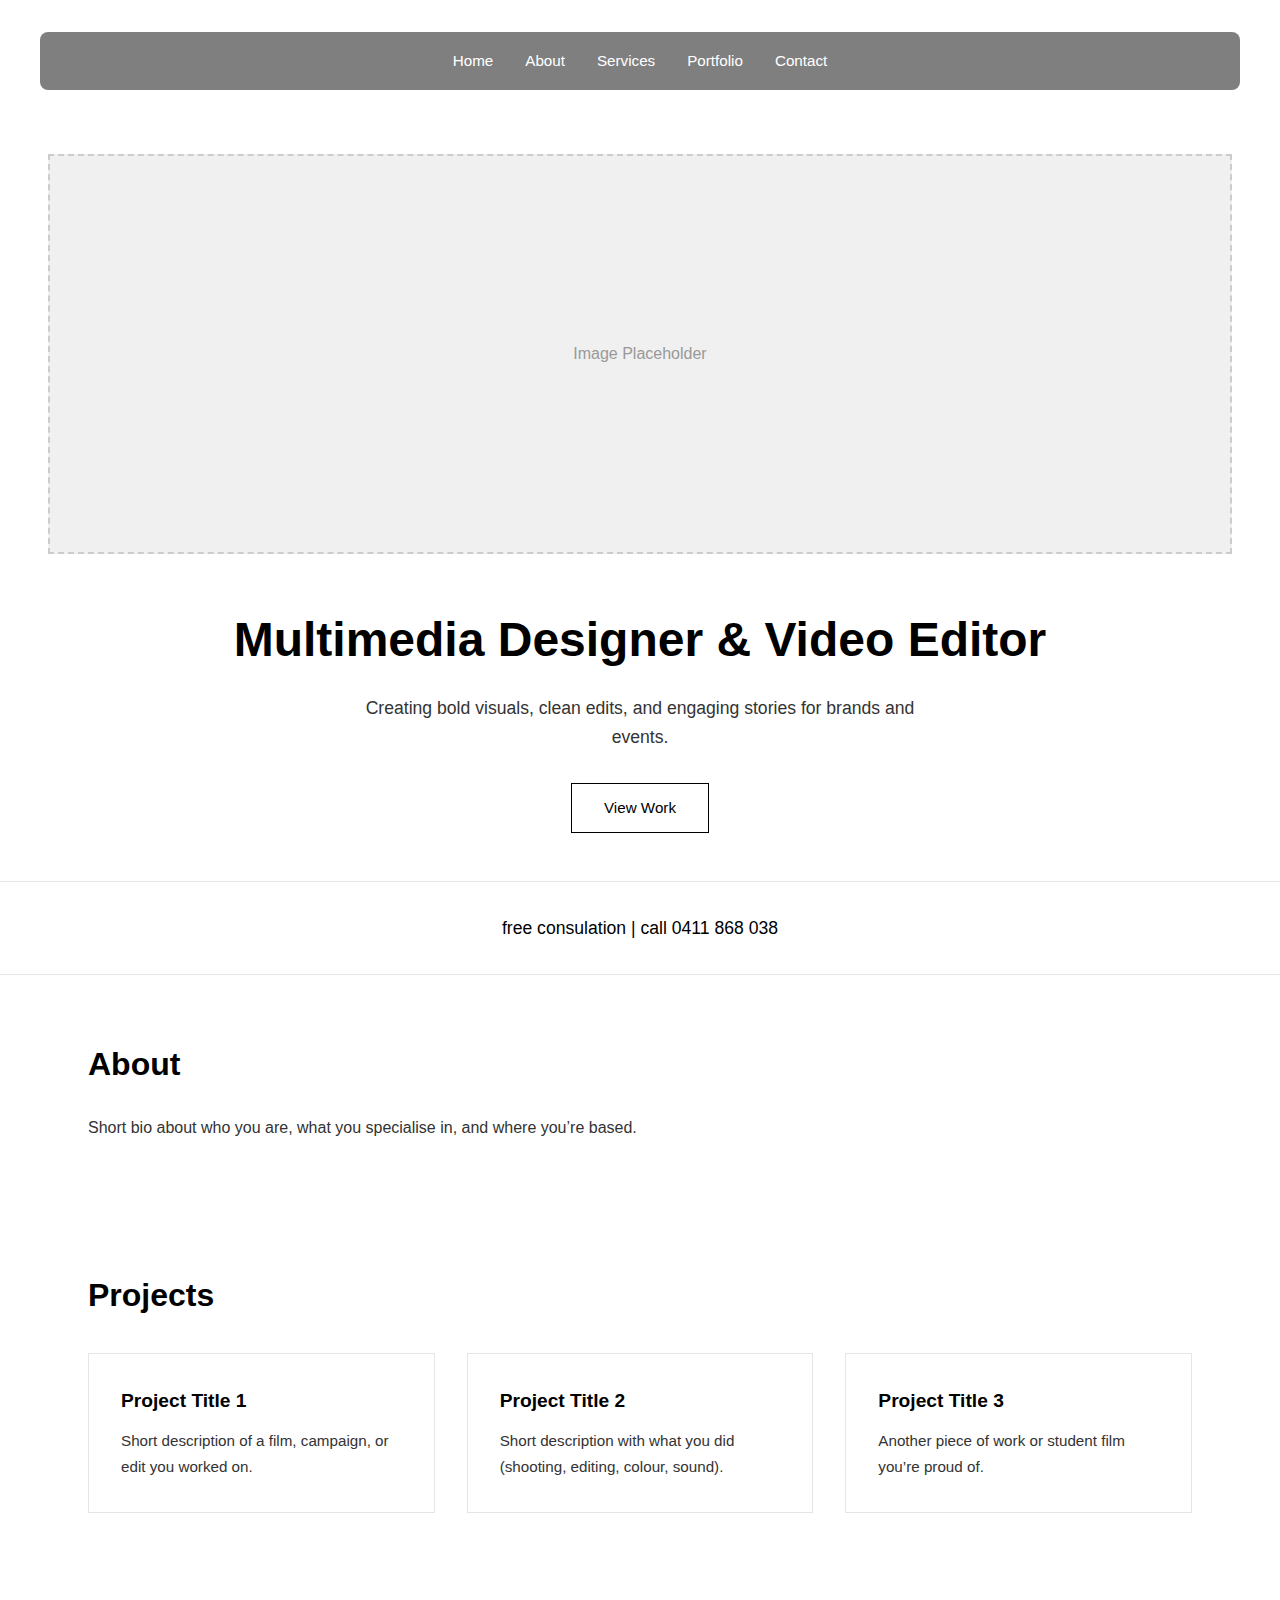
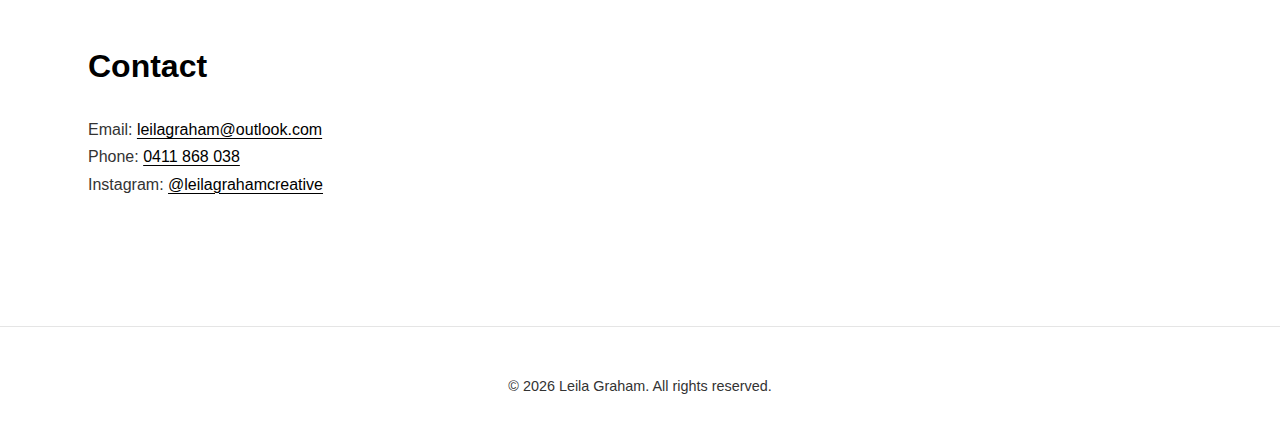
<file: index.html>
<!DOCTYPE html>
<html lang="en">
<head>
  <meta charset="UTF-8" />
  <meta name="viewport" content="width=device-width, initial-scale=1.0" />
  <title>Leila Graham | Creative Portfolio</title>
  <link rel="stylesheet" href="styles.css" />
</head>
<body>
  <header class="site-header">
    <nav class="nav">
      <ul class="nav-links">
        <li><a href="index.html">Home</a></li>
        <li class="has-submenu">
          <a href="about.html">About</a>
          <ul class="submenu">
            <li><a href="about.html#bio">Bio</a></li>
            <li><a href="about.html#process">Process</a></li>
            <li><a href="about.html#clients">Clients</a></li>
          </ul>
        </li>
        <li class="has-submenu">
          <a href="services.html">Services</a>
          <ul class="submenu">
            <li><a href="services.html#video">Video Production</a></li>
            <li><a href="services.html#editing">Editing &amp; Colour</a></li>
            <li><a href="services.html#social">Social Content</a></li>
          </ul>
        </li>
        <li class="has-submenu">
          <a href="portfolio.html">Portfolio</a>
          <ul class="submenu">
            <li><a href="portfolio.html#events">Events</a></li>
            <li><a href="portfolio.html#brand">Brand Content</a></li>
            <li><a href="portfolio.html#student">Student Films</a></li>
          </ul>
        </li>
        <li class="has-submenu">
          <a href="contact.html">Contact</a>
          <ul class="submenu">
            <li><a href="contact.html#enquiry">Project Enquiries</a></li>
            <li><a href="contact.html#socials">Socials</a></li>
          </ul>
        </li>
      </ul>
    </nav>
    
    <section class="hero">
      <div class="hero-image-placeholder">Image Placeholder</div>
      <h1>Multimedia Designer &amp; Video Editor</h1>
      <p>Creating bold visuals, clean edits, and engaging stories for brands and events.</p>
      <a href="portfolio.html" class="btn-primary">View Work</a>
    </section>
  </header>

  <section class="consultation-section">
    <p>free consulation | call 0411 868 038</p>
  </section>

  <main>
    <section id="about" class="section">
      <h2>About</h2>
      <p>Short bio about who you are, what you specialise in, and where you’re based.</p>
    </section>

    <section id="projects" class="section">
      <h2>Projects</h2>
      <div class="grid">
        <article class="card">
          <h3>Project Title 1</h3>
          <p>Short description of a film, campaign, or edit you worked on.</p>
        </article>
        <article class="card">
          <h3>Project Title 2</h3>
          <p>Short description with what you did (shooting, editing, colour, sound).</p>
        </article>
        <article class="card">
          <h3>Project Title 3</h3>
          <p>Another piece of work or student film you’re proud of.</p>
        </article>
      </div>
    </section>

    <section id="contact" class="section">
      <h2>Contact</h2>
      <p>Email: <a href="mailto:leilagraham@outlook.com">leilagraham@outlook.com</a></p>
      <p>Phone: <a href="tel:0411868038">0411 868 038</a></p>
      <p>Instagram: <a href="https://instagram.com/leilagrahamcreative" target="_blank">@leilagrahamcreative</a></p>
    </section>
  </main>

  <footer class="site-footer">
    <p>© <span id="year"></span> Leila Graham. All rights reserved.</p>
  </footer>

  <script>
    // Prevent browser scroll restoration
    if ('scrollRestoration' in history) {
      history.scrollRestoration = 'manual';
    }
    
    // Set current year in footer
    document.getElementById("year").textContent = new Date().getFullYear();
    
    // Scroll to top on page load if no hash anchor
    if (!window.location.hash) {
      window.scrollTo(0, 0);
    }
    
    // Also scroll to top immediately when page loads
    window.addEventListener('load', function() {
      if (!window.location.hash) {
        window.scrollTo(0, 0);
      }
    });
  </script>
</body>
</html>
</file>
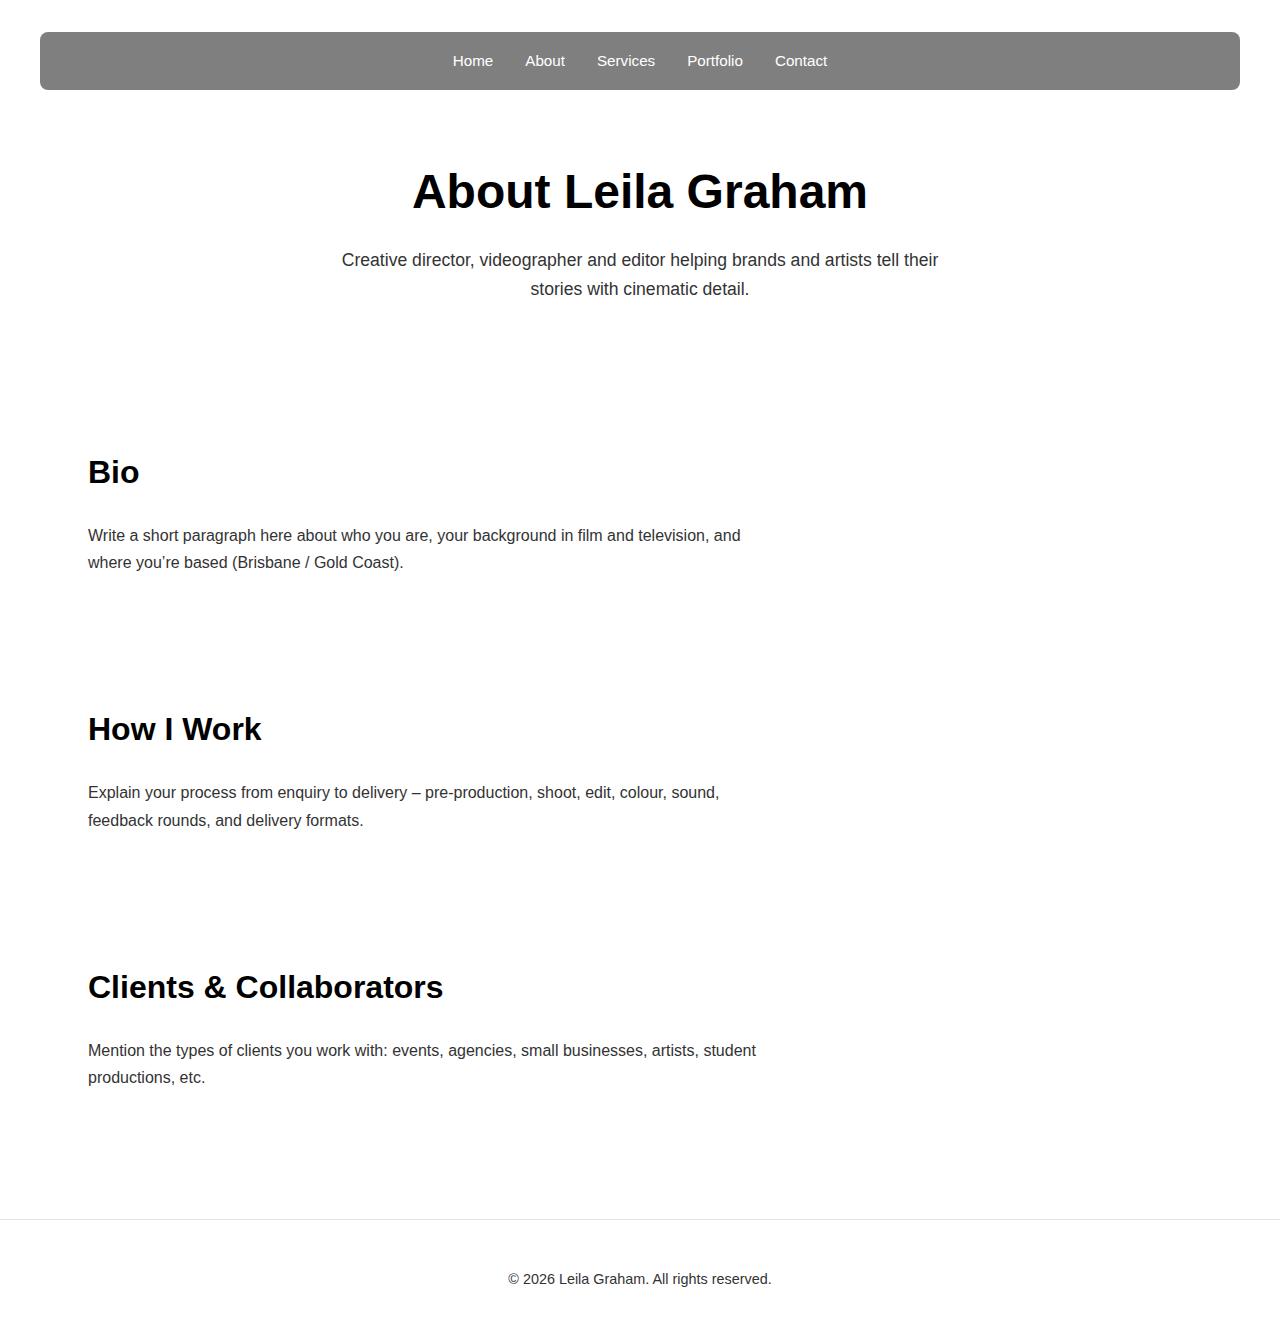
<file: about.html>
<!DOCTYPE html>
<html lang="en">
<head>
  <meta charset="UTF-8" />
  <meta name="viewport" content="width=device-width, initial-scale=1.0" />
  <title>About | Leila Graham</title>
  <link rel="stylesheet" href="styles.css" />
</head>
<body>
  <header class="site-header">
    <nav class="nav">
      <div class="logo">Leila Graham</div>
      <ul class="nav-links">
        <li><a href="index.html">Home</a></li>
        <li class="has-submenu">
          <a href="about.html">About</a>
          <ul class="submenu">
            <li><a href="about.html#bio">Bio</a></li>
            <li><a href="about.html#process">Process</a></li>
            <li><a href="about.html#clients">Clients</a></li>
          </ul>
        </li>
        <li class="has-submenu">
          <a href="services.html">Services</a>
          <ul class="submenu">
            <li><a href="services.html#video">Video Production</a></li>
            <li><a href="services.html#editing">Editing &amp; Colour</a></li>
            <li><a href="services.html#social">Social Content</a></li>
          </ul>
        </li>
        <li class="has-submenu">
          <a href="portfolio.html">Portfolio</a>
          <ul class="submenu">
            <li><a href="portfolio.html#events">Events</a></li>
            <li><a href="portfolio.html#brand">Brand Content</a></li>
            <li><a href="portfolio.html#student">Student Films</a></li>
          </ul>
        </li>
        <li class="has-submenu">
          <a href="contact.html">Contact</a>
          <ul class="submenu">
            <li><a href="contact.html#enquiry">Project Enquiries</a></li>
            <li><a href="contact.html#socials">Socials</a></li>
          </ul>
        </li>
      </ul>
    </nav>
    <section class="hero">
      <h1>About Leila Graham</h1>
      <p>Creative director, videographer and editor helping brands and artists tell their stories with cinematic detail.</p>
    </section>
  </header>

  <main>
    <section id="bio" class="section">
      <h2>Bio</h2>
      <p>Write a short paragraph here about who you are, your background in film and television, and where you’re based (Brisbane / Gold Coast).</p>
    </section>

    <section id="process" class="section">
      <h2>How I Work</h2>
      <p>Explain your process from enquiry to delivery – pre‑production, shoot, edit, colour, sound, feedback rounds, and delivery formats.</p>
    </section>

    <section id="clients" class="section">
      <h2>Clients & Collaborators</h2>
      <p>Mention the types of clients you work with: events, agencies, small businesses, artists, student productions, etc.</p>
    </section>
  </main>

  <footer class="site-footer">
    <p>© <span id="year"></span> Leila Graham. All rights reserved.</p>
  </footer>

  <script>
    document.getElementById("year").textContent = new Date().getFullYear();
  </script>
</body>
</html>
</file>
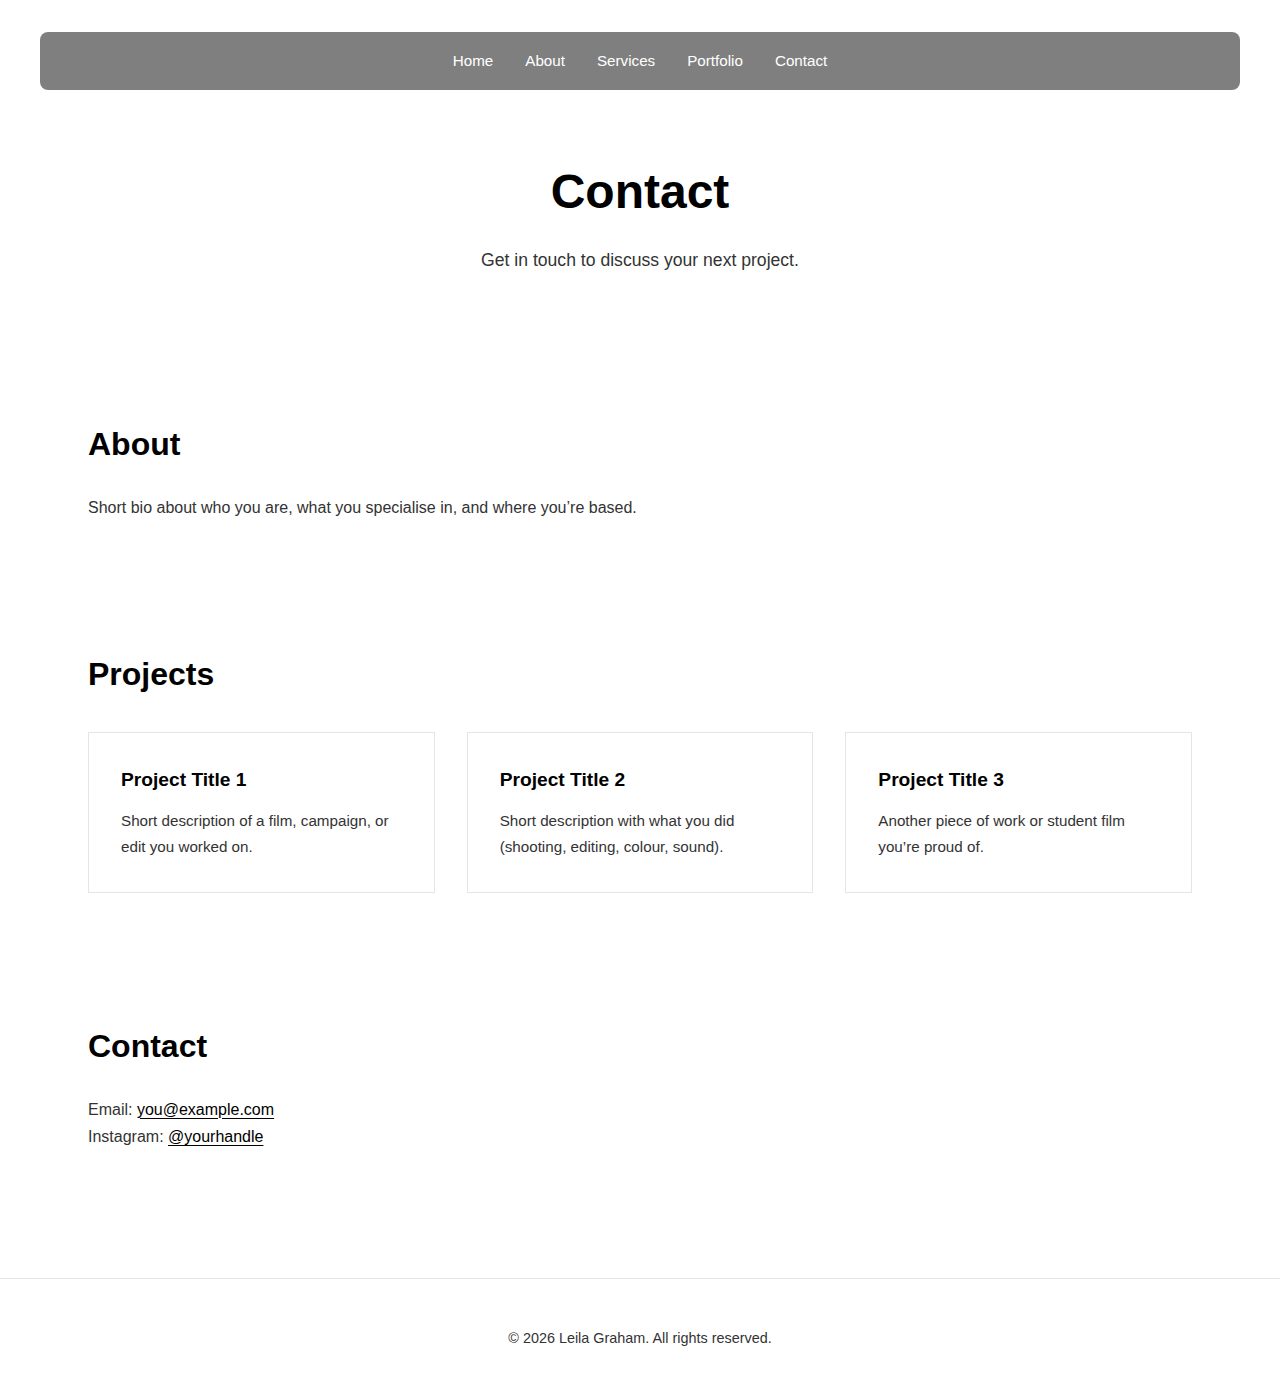
<file: contact.html>
<!DOCTYPE html>
<html lang="en">
<head>
  <meta charset="UTF-8" />
  <meta name="viewport" content="width=device-width, initial-scale=1.0" />
  <title>Contact</title>
  <link rel="stylesheet" href="styles.css" />
</head>
<body>
  <header class="site-header">
    <nav class="nav">
      <div class="logo">Leila Graham</div>
      <ul class="nav-links">
        <li><a href="index.html">Home</a></li>
        <li class="has-submenu">
          <a href="about.html">About</a>
          <ul class="submenu">
            <li><a href="about.html#bio">Bio</a></li>
            <li><a href="about.html#process">Process</a></li>
            <li><a href="about.html#clients">Clients</a></li>
          </ul>
        </li>
        <li class="has-submenu">
          <a href="services.html">Services</a>
          <ul class="submenu">
            <li><a href="services.html#video">Video Production</a></li>
            <li><a href="services.html#editing">Editing &amp; Colour</a></li>
            <li><a href="services.html#social">Social Content</a></li>
          </ul>
        </li>
        <li class="has-submenu">
          <a href="portfolio.html">Portfolio</a>
          <ul class="submenu">
            <li><a href="portfolio.html#events">Events</a></li>
            <li><a href="portfolio.html#brand">Brand Content</a></li>
            <li><a href="portfolio.html#student">Student Films</a></li>
          </ul>
        </li>
        <li class="has-submenu">
          <a href="contact.html">Contact</a>
          <ul class="submenu">
            <li><a href="contact.html#enquiry">Project Enquiries</a></li>
            <li><a href="contact.html#socials">Socials</a></li>
          </ul>
        </li>
      </ul>
    </nav>
    
    <section class="hero">
      <h1>Contact</h1>
      <p>Get in touch to discuss your next project.</p>
    </section>
  </header>

  <main>
    <section id="about" class="section">
      <h2>About</h2>
      <p>Short bio about who you are, what you specialise in, and where you’re based.</p>
    </section>

    <section id="projects" class="section">
      <h2>Projects</h2>
      <div class="grid">
        <article class="card">
          <h3>Project Title 1</h3>
          <p>Short description of a film, campaign, or edit you worked on.</p>
        </article>
        <article class="card">
          <h3>Project Title 2</h3>
          <p>Short description with what you did (shooting, editing, colour, sound).</p>
        </article>
        <article class="card">
          <h3>Project Title 3</h3>
          <p>Another piece of work or student film you’re proud of.</p>
        </article>
      </div>
    </section>

    <section id="contact" class="section">
      <h2>Contact</h2>
      <p>Email: <a href="mailto:you@example.com">you@example.com</a></p>
      <p>Instagram: <a href="https://instagram.com/yourhandle" target="_blank">@yourhandle</a></p>
    </section>
  </main>

  <footer class="site-footer">
    <p>© <span id="year"></span> Leila Graham. All rights reserved.</p>
  </footer>

  <script>
    // Prevent browser scroll restoration
    if ('scrollRestoration' in history) {
      history.scrollRestoration = 'manual';
    }
    
    // Set current year in footer
    document.getElementById("year").textContent = new Date().getFullYear();
    
    // Scroll to top on page load if no hash anchor
    if (!window.location.hash) {
      window.scrollTo(0, 0);
    }
    
    // Also scroll to top immediately when page loads
    window.addEventListener('load', function() {
      if (!window.location.hash) {
        window.scrollTo(0, 0);
      }
    });
  </script>
</body>
</html>
</file>
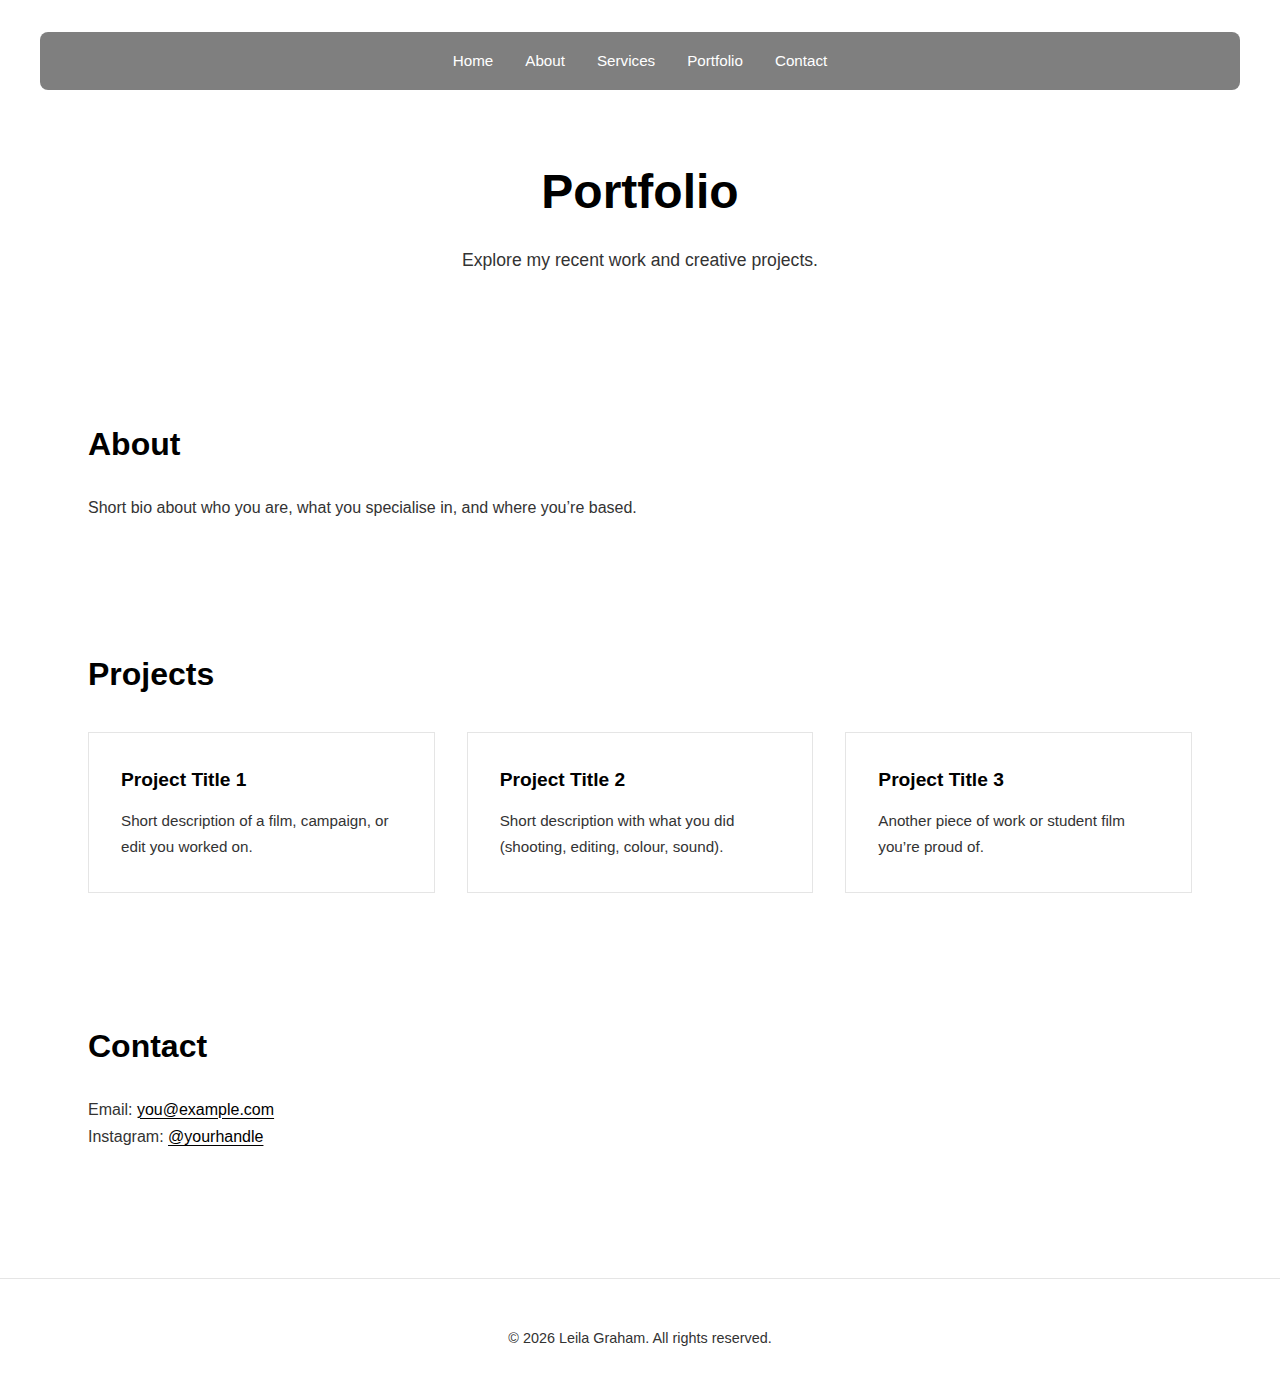
<file: portfolio.html>
<!DOCTYPE html>
<html lang="en">
<head>
  <meta charset="UTF-8" />
  <meta name="viewport" content="width=device-width, initial-scale=1.0" />
  <title>Portfolio</title>
  <link rel="stylesheet" href="styles.css" />
</head>
<body>
  <header class="site-header">
    <nav class="nav">
      <div class="logo"><a href="index.html">Leila Graham</a></div>
      <ul class="nav-links">
        <li><a href="index.html">Home</a></li>
        <li><a href="about.html">About</a></li>
        <li><a href="services.html">Services</a></li>
        <li><a href="portfolio.html">Portfolio</a></li>
        <li><a href="contact.html">Contact</a></li>
      </ul>
    </nav>
    
    <section class="hero">
      <h1>Portfolio</h1>
      <p>Explore my recent work and creative projects.</p>
    </section>
  </header>

  <main>
    <section id="about" class="section">
      <h2>About</h2>
      <p>Short bio about who you are, what you specialise in, and where you’re based.</p>
    </section>

    <section id="projects" class="section">
      <h2>Projects</h2>
      <div class="grid">
        <article class="card">
          <h3>Project Title 1</h3>
          <p>Short description of a film, campaign, or edit you worked on.</p>
        </article>
        <article class="card">
          <h3>Project Title 2</h3>
          <p>Short description with what you did (shooting, editing, colour, sound).</p>
        </article>
        <article class="card">
          <h3>Project Title 3</h3>
          <p>Another piece of work or student film you’re proud of.</p>
        </article>
      </div>
    </section>

    <section id="contact" class="section">
      <h2>Contact</h2>
      <p>Email: <a href="mailto:you@example.com">you@example.com</a></p>
      <p>Instagram: <a href="https://instagram.com/yourhandle" target="_blank">@yourhandle</a></p>
    </section>
  </main>

  <footer class="site-footer">
    <p>© <span id="year"></span> Leila Graham. All rights reserved.</p>
  </footer>

  <script>
    // Set current year in footer
    document.getElementById("year").textContent = new Date().getFullYear();
  </script>
</body>
</html>
</file>
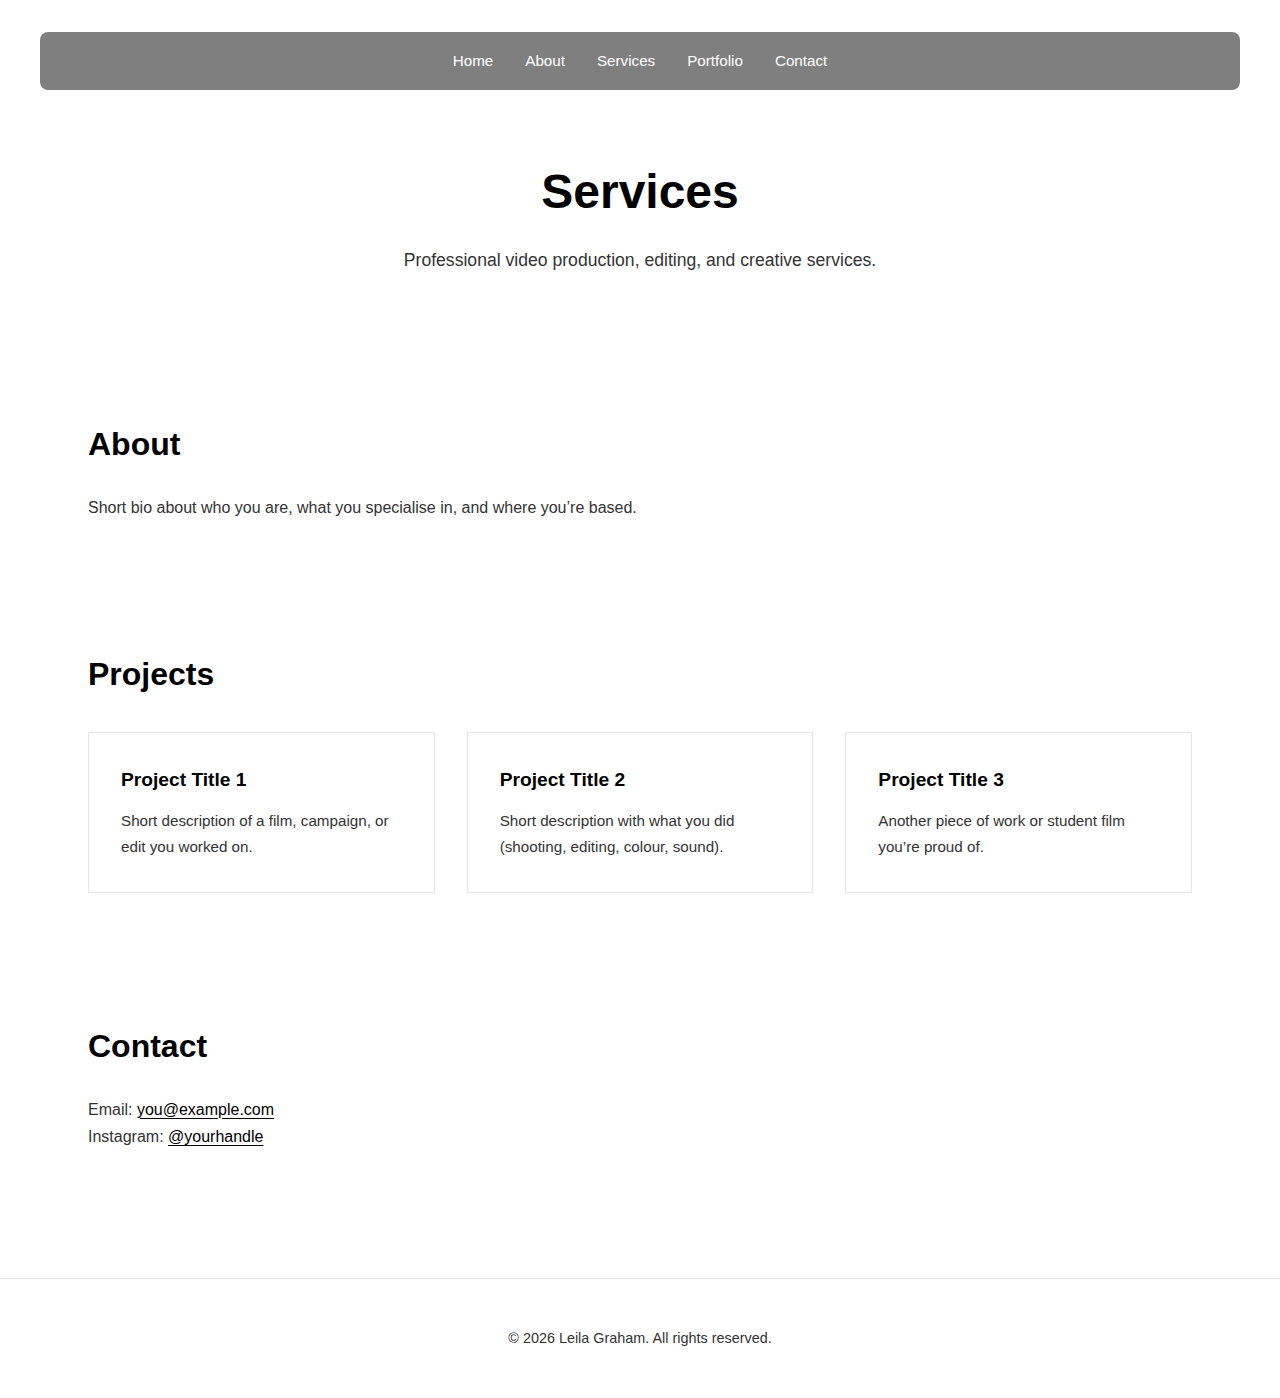
<file: services.html>
<!DOCTYPE html>
<html lang="en">
<head>
  <meta charset="UTF-8" />
  <meta name="viewport" content="width=device-width, initial-scale=1.0" />
  <title>Services</title>
  <link rel="stylesheet" href="styles.css" />
</head>
<body>
  <header class="site-header">
    <nav class="nav">
      <div class="logo">Leila Graham</div>
      <ul class="nav-links">
        <li><a href="index.html">Home</a></li>
        <li class="has-submenu">
          <a href="about.html">About</a>
          <ul class="submenu">
            <li><a href="about.html#bio">Bio</a></li>
            <li><a href="about.html#process">Process</a></li>
            <li><a href="about.html#clients">Clients</a></li>
          </ul>
        </li>
        <li class="has-submenu">
          <a href="services.html">Services</a>
          <ul class="submenu">
            <li><a href="services.html#video">Video Production</a></li>
            <li><a href="services.html#editing">Editing &amp; Colour</a></li>
            <li><a href="services.html#social">Social Content</a></li>
          </ul>
        </li>
        <li class="has-submenu">
          <a href="portfolio.html">Portfolio</a>
          <ul class="submenu">
            <li><a href="portfolio.html#events">Events</a></li>
            <li><a href="portfolio.html#brand">Brand Content</a></li>
            <li><a href="portfolio.html#student">Student Films</a></li>
          </ul>
        </li>
        <li class="has-submenu">
          <a href="contact.html">Contact</a>
          <ul class="submenu">
            <li><a href="contact.html#enquiry">Project Enquiries</a></li>
            <li><a href="contact.html#socials">Socials</a></li>
          </ul>
        </li>
      </ul>
    </nav>
    
    <section class="hero">
      <h1>Services</h1>
      <p>Professional video production, editing, and creative services.</p>
    </section>
  </header>

  <main>
    <section id="about" class="section">
      <h2>About</h2>
      <p>Short bio about who you are, what you specialise in, and where you’re based.</p>
    </section>

    <section id="projects" class="section">
      <h2>Projects</h2>
      <div class="grid">
        <article class="card">
          <h3>Project Title 1</h3>
          <p>Short description of a film, campaign, or edit you worked on.</p>
        </article>
        <article class="card">
          <h3>Project Title 2</h3>
          <p>Short description with what you did (shooting, editing, colour, sound).</p>
        </article>
        <article class="card">
          <h3>Project Title 3</h3>
          <p>Another piece of work or student film you’re proud of.</p>
        </article>
      </div>
    </section>

    <section id="contact" class="section">
      <h2>Contact</h2>
      <p>Email: <a href="mailto:you@example.com">you@example.com</a></p>
      <p>Instagram: <a href="https://instagram.com/yourhandle" target="_blank">@yourhandle</a></p>
    </section>
  </main>

  <footer class="site-footer">
    <p>© <span id="year"></span> Leila Graham. All rights reserved.</p>
  </footer>

  <script>
    // Set current year in footer
    document.getElementById("year").textContent = new Date().getFullYear();
  </script>
</body>
</html>
</file>
<file: styles.css>
*,
*::before,
*::after {
  box-sizing: border-box;
  margin: 0;
  padding: 0;
}

html {
  scroll-behavior: smooth;
}

:root {
  --bg: #ffffff;
  --text: #000000;
  --text-muted: #333333;
  --border: #e5e5e5;
  --hover: #f5f5f5;
}

body {
  font-family: -apple-system, BlinkMacSystemFont, "Segoe UI", "Inter", "Helvetica Neue", Arial, sans-serif;
  background: var(--bg);
  color: var(--text);
  line-height: 1.6;
  min-height: 100vh;
  font-weight: 400;
  -webkit-font-smoothing: antialiased;
  -moz-osx-font-smoothing: grayscale;
  overflow-x: hidden;
}

/* Header / Nav */
.site-header {
  padding: 0;
  border-bottom: none;
}

.nav {
  display: flex;
  align-items: center;
  justify-content: center;
  max-width: 1200px;
  margin: 2rem auto;
  padding: 1rem 2rem;
  background: rgba(0, 0, 0, 0.5);
  border-radius: 8px;
  transition: background 0.3s ease;
  position: relative;
  z-index: 100;
}

.nav:hover {
  background: rgba(0, 0, 0, 1);
}

.logo {
  display: none;
}

.nav-links {
  display: flex;
  gap: 2rem;
  list-style: none;
  align-items: center;
  margin: 0;
  padding: 0;
}

.nav-links > li {
  position: relative;
}

.nav-links a {
  color: #ffffff;
  text-decoration: none;
  font-size: 0.95rem;
  font-weight: 400;
  transition: opacity 0.2s ease;
}

.nav-links a:hover {
  opacity: 0.8;
}

/* Dropdown submenus */
.has-submenu {
  position: relative;
}

.has-submenu .submenu {
  position: absolute;
  top: 100%;
  left: 0;
  background: rgba(0, 0, 0, 0.95);
  border: none;
  list-style: none;
  padding: 0.5rem 0;
  margin-top: 0.5rem;
  min-width: 180px;
  opacity: 0;
  visibility: hidden;
  transform: translateY(-10px);
  transition: opacity 0.2s ease, visibility 0.2s ease, transform 0.2s ease;
  box-shadow: 0 4px 12px rgba(0, 0, 0, 0.3);
  z-index: 1000;
  border-radius: 4px;
}

.has-submenu:hover .submenu {
  opacity: 1;
  visibility: visible;
  transform: translateY(0);
}

.submenu li {
  margin: 0;
}

.submenu a {
  display: block;
  padding: 0.6rem 1.25rem;
  font-size: 0.9rem;
  color: #ffffff;
  transition: background 0.2s ease;
}

.submenu a:hover {
  background: rgba(255, 255, 255, 0.1);
  opacity: 1;
}

/* Hero */
.hero {
  width: 100%;
  padding: 2rem clamp(1rem, 4vw, 3rem) 3rem;
  text-align: center;
}

.hero-image-placeholder {
  width: 100%;
  height: 400px;
  background: #f0f0f0;
  border: 2px dashed #ccc;
  margin: 0 auto 3rem;
  display: flex;
  align-items: center;
  justify-content: center;
  color: #999;
  font-size: 1rem;
  border-radius: 0;
}

.hero h1 {
  font-size: clamp(2rem, 5vw, 3rem);
  margin-bottom: 1rem;
  font-weight: 600;
  color: var(--text);
}

.hero p {
  max-width: 600px;
  margin: 0 auto 2rem;
  color: var(--text-muted);
  font-size: 1.1rem;
}

/* Consultation Section */
.consultation-section {
  text-align: center;
  padding: 2rem clamp(1rem, 4vw, 3rem);
  background: var(--bg);
  border-top: 1px solid var(--border);
  border-bottom: 1px solid var(--border);
}

.consultation-section p {
  font-size: 1.1rem;
  color: var(--text);
  margin: 0;
  font-weight: 400;
}

.btn-primary {
  display: inline-block;
  padding: 0.75rem 2rem;
  border: 1px solid var(--text);
  background: var(--bg);
  color: var(--text);
  font-weight: 500;
  text-decoration: none;
  font-size: 0.95rem;
  transition: background 0.2s ease, color 0.2s ease;
}

.btn-primary:hover {
  background: var(--text);
  color: var(--bg);
}

/* Sections */
main {
  max-width: 1200px;
  margin: 0 auto;
}

.section {
  padding: 4rem clamp(1rem, 4vw, 3rem);
}

.section h2 {
  font-size: clamp(1.5rem, 3vw, 2rem);
  margin-bottom: 1.5rem;
  font-weight: 600;
  color: var(--text);
}

.section p {
  max-width: 700px;
  color: var(--text-muted);
  font-size: 1rem;
  line-height: 1.7;
}

.section a {
  color: var(--text);
  text-decoration: underline;
  text-decoration-thickness: 1px;
  text-underline-offset: 3px;
}

.section a:hover {
  opacity: 0.7;
}

/* Projects grid */
.grid {
  display: grid;
  gap: 2rem;
  margin-top: 2rem;
}

@media (min-width: 768px) {
  .grid {
    grid-template-columns: repeat(2, minmax(0, 1fr));
  }
}

@media (min-width: 1024px) {
  .grid {
    grid-template-columns: repeat(3, minmax(0, 1fr));
  }
}

.card {
  background: var(--bg);
  border: 1px solid var(--border);
  padding: 2rem;
  transition: background 0.2s ease;
}

.card:hover {
  background: var(--hover);
}

.card h3 {
  font-size: 1.2rem;
  margin-bottom: 0.75rem;
  font-weight: 600;
  color: var(--text);
}

.card p {
  color: var(--text-muted);
  font-size: 0.95rem;
}

/* Footer */
.site-footer {
  padding: 3rem clamp(1rem, 4vw, 3rem);
  text-align: center;
  color: var(--text-muted);
  font-size: 0.9rem;
  border-top: 1px solid var(--border);
  margin-top: 4rem;
}

/* Responsive Navigation - Mobile */
@media (max-width: 767px) {
  .nav {
    flex-direction: column;
    align-items: center;
    gap: 1rem;
    padding: 1rem;
    margin: 1rem;
  }

  .nav-links {
    flex-wrap: wrap;
    gap: 1rem;
    justify-content: center;
    width: 100%;
  }
  
  .hero-image-placeholder {
    height: 250px;
  }

  .hero {
    padding: 3rem clamp(1rem, 4vw, 3rem) 2rem;
  }

  .hero h1 {
    font-size: 1.75rem;
  }

  .hero p {
    font-size: 1rem;
  }

  .section {
    padding: 3rem clamp(1rem, 4vw, 3rem);
  }

  .grid {
    grid-template-columns: 1fr;
  }
}

/* Tablet adjustments */
@media (min-width: 768px) and (max-width: 1023px) {
  .nav-links {
    gap: 1.5rem;
  }

  .hero {
    padding: 3.5rem clamp(1rem, 4vw, 3rem) 2.5rem;
  }
}
</file>
